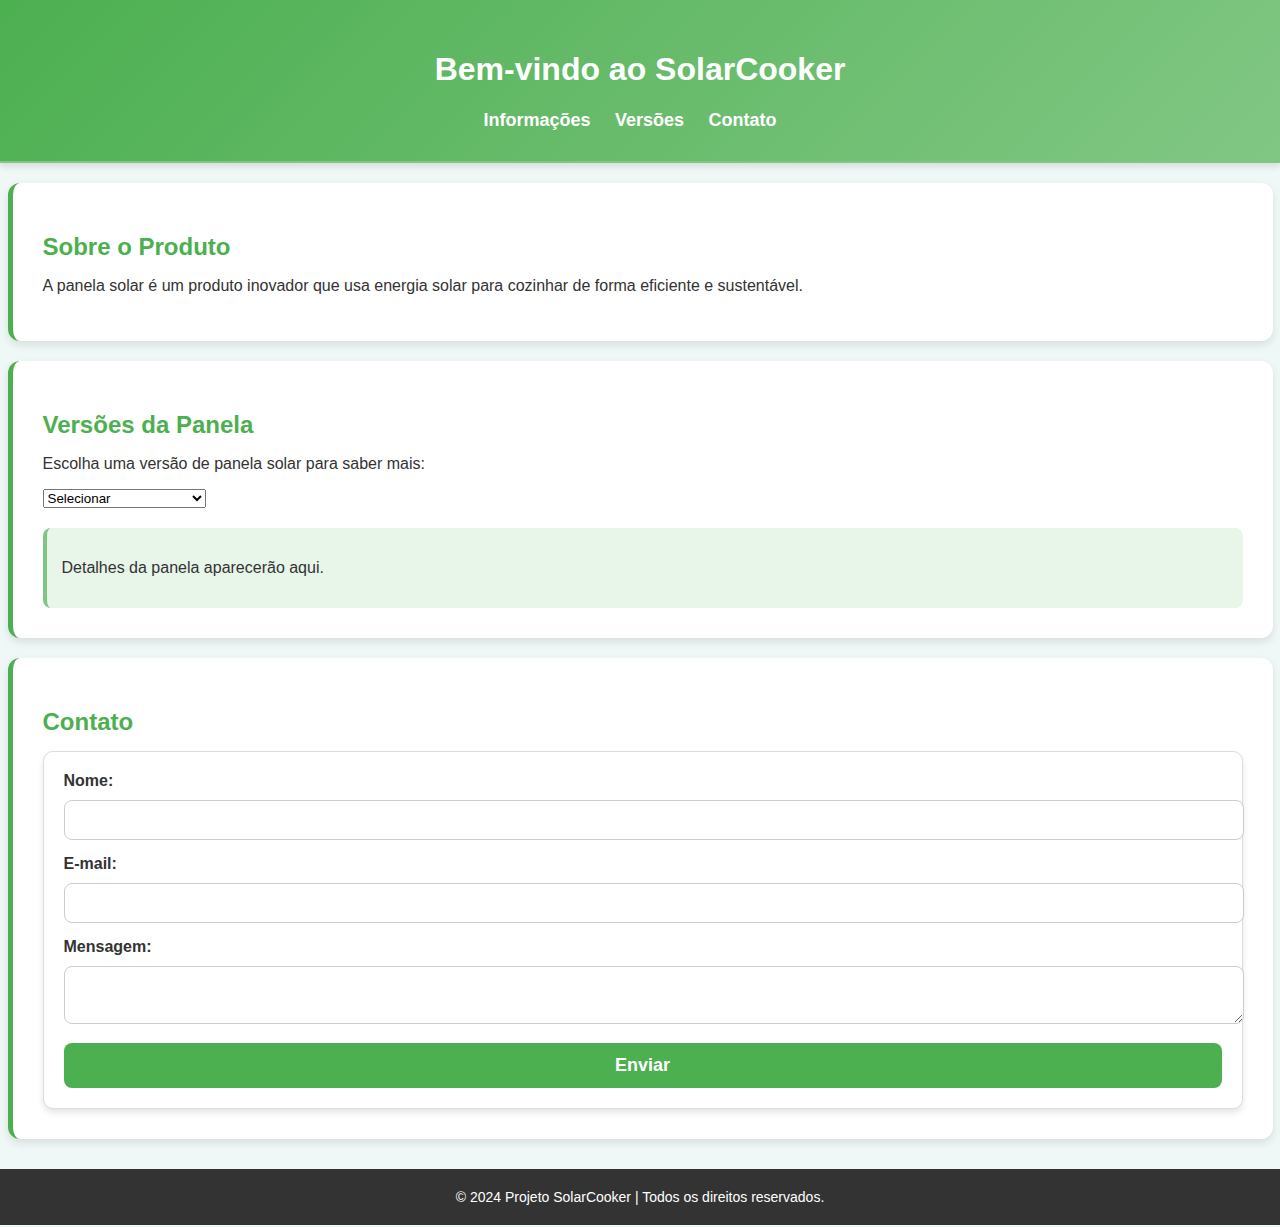
<file: projeto/index.html>
<!DOCTYPE html>
<html lang="pt-br">

<head>
    <meta charset="UTF-8">
    <meta name="viewport" content="width=device-width, initial-scale=1.0">
    <title>SolarCooker</title>
    <link rel="stylesheet" href="style.css">
</head>

<body>

    <header>
        <h1>Bem-vindo ao SolarCooker</h1>
        <nav>
            <ul>
                <!--Links que levam a seções especificas-->
                <li><a href="#informacoes">Informações</a></li>
                <li><a href="#versoes">Versões</a></li>
                <li><a href="#contato">Contato</a></li>
            </ul>
        </nav>
    </header>

    <main>
        <!--Informacoes gerais-->
        <section id="informacoes">
            <h2>Sobre o Produto</h2>
            <p>A panela solar é um produto inovador que usa energia solar para cozinhar de forma eficiente e sustentável.</p>
        </section>

        <!--Versoes diferentes do produto-->
        <section id="versoes">
            <h2>Versões da Panela</h2>
            <p>Escolha uma versão de panela solar para saber mais:</p>
            <select id="panelSelect">
                <option value="none">Selecionar</option>
                <option value="versao1">Panela Solar Compacta</option>
                <option value="versao2">Panela Solar Premium</option>
            </select>
            <div id="panelInfo">
                <p>Detalhes da panela aparecerão aqui.</p>
            </div>
        </section>

        <!--Formulário para o contato-->
        <section id="contato">
            <h2>Contato</h2>
            <form id="contactForm">
                <label for="name">Nome:</label>
                <input type="text" id="name" required>

                <label for="email">E-mail:</label>
                <input type="email" id="email" required>

                <label for="message">Mensagem:</label>
                <textarea id="message" required></textarea>

                <button type="submit">Enviar</button>
            </form>
        </section>
    </main>

    <footer>
        <p>&copy; 2024 Projeto SolarCooker | Todos os direitos reservados.</p>
    </footer>

    <script src="index.js"></script>
</body>

</html>
</file>
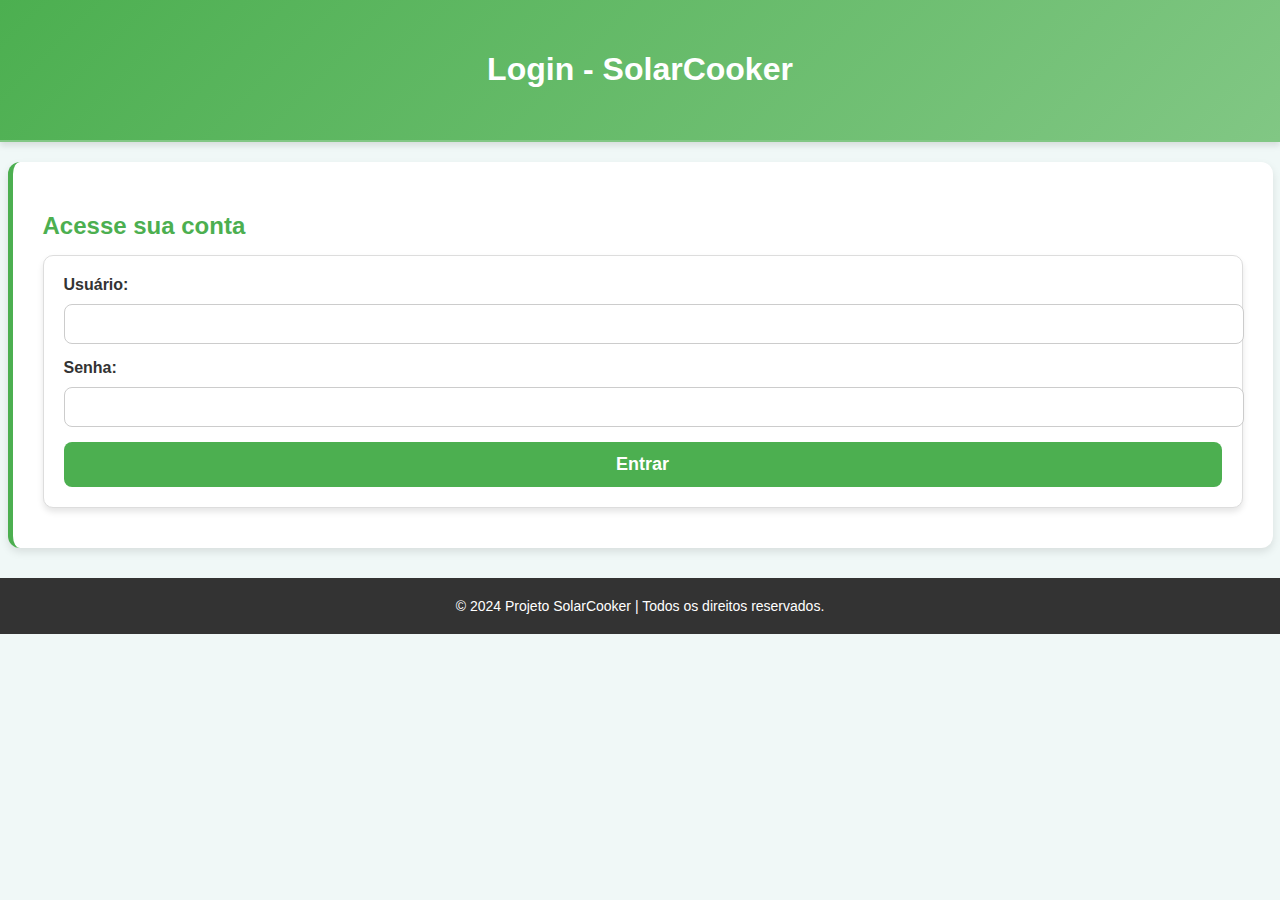
<file: projeto/login.html>
<!DOCTYPE html>
<html lang="pt-br">

<head>
    <meta charset="UTF-8">
    <meta name="viewport" content="width=device-width, initial-scale=1.0">
    <title>Login - SolarCooker</title>
    <link rel="stylesheet" href="style.css">
</head>

<body>

    <header>
        <h1>Login - SolarCooker</h1>
    </header>

    <main>
        <!--Formulario de acesso ao Login-->
        <section>
            <h2>Acesse sua conta</h2>

            <form id="loginForm">
                <label for="usuario">Usuário:</label>
                <input type="text" id="usuario" name="usuario" required>

                <label for="senha">Senha:</label>
                <input type="password" id="senha" name="senha" required>

                <button type="submit">Entrar</button>
            </form>

            <div id="error-message"></div>
        </section>
    </main>

    <footer>
        <p>&copy; 2024 Projeto SolarCooker | Todos os direitos reservados.</p>
    </footer>

    <script src="login.js"></script>
</body>

</html>
</file>
<file: projeto/style.css>
/* Não achei necessario comentar o css so o final ja que consultamos alguns sites para poder aprender algumas coisas novas */

body {
    font-family: Arial, sans-serif;
    margin: 0;
    padding: 0;
    background-color: #f0f8f7;
    color: #333;
}

header {
    background: linear-gradient(135deg, #4CAF50, #81C784);
    color: white;
    padding: 30px;
    text-align: center;
    box-shadow: 0 4px 6px rgba(0, 0, 0, 0.1);
    border-bottom: 2px solid #81C784;
}

header nav ul {
    list-style: none;
    padding: 0;
    margin: 20px 0 0;
}

header nav ul li {
    display: inline;
    margin-right: 20px;
}

header nav ul li a {
    color: white;
    text-decoration: none;
    font-size: 18px;
}

header nav ul li a:hover {
    text-decoration: underline;
}

section {
    padding: 30px;
    margin: 20px auto;
    max-width: 1200px;
    background-color: #fff;
    border-radius: 12px;
    box-shadow: 0 4px 8px rgba(0, 0, 0, 0.1);
    border-left: 5px solid #4CAF50;
}

h1{
    color: #fff;
}
h2{
    color: #4CAF50;
}


h2 {
    margin-bottom: 15px;
    font-size: 24px;
}

form {
    padding: 20px;
    background-color: #fff;
    border-radius: 10px;
    box-shadow: 0 4px 6px rgba(0, 0, 0, 0.1);
    border: 1px solid #ddd;
}

label {
    display: block;
    margin-bottom: 10px;
    font-size: 16px;
    font-weight: bold;
}

input, textarea {
    width: 100%;
    padding: 10px;
    margin-bottom: 15px;
    border-radius: 8px;
    border: 1px solid #ccc;
    font-size: 16px;
}

input:focus, textarea:focus {
    outline: none;
    border-color: #4CAF50;
}

button {
    width: 100%;
    padding: 12px;
    background-color: #4CAF50;
    color: white;
    font-size: 18px;
    font-weight: bold;
    border: none;
    border-radius: 8px;
    cursor: pointer;
    transition: background-color 0.3s ease;
}

button:hover {
    background-color: #388E3C;
}

button:active {
    background-color: #2C6B32;
}

#error-message {
    color: red;
    margin-top: 10px;
    font-weight: bold;
}

footer {
    background-color: #333;
    color: white;
    text-align: center;
    padding: 20px;
    margin-top: 30px;
    font-size: 14px;
}

.panel-image {
    max-width: 50%;
    height: auto;
    margin: 20px 0;
    border-radius: 8px;
}

footer p {
    margin: 0;
}

nav ul li {
    display: inline-block;
    margin-right: 15px;
}

nav ul li a {
    color: #4CAF50;
    font-weight: bold;
}

#panelInfo {
    margin-top: 20px;
    padding: 15px;
    background-color: #E8F5E9;
    border-left: 4px solid #81C784;
    border-radius: 8px;
}

/* Ajustes responsivos */
@media (max-width: 768px) {
    header {
        padding: 20px;
    }

    section {
        padding: 20px;
    }

    form {
        padding: 15px;
    }

    button {
        padding: 10px;
        font-size: 16px;
    }
}
</file>
